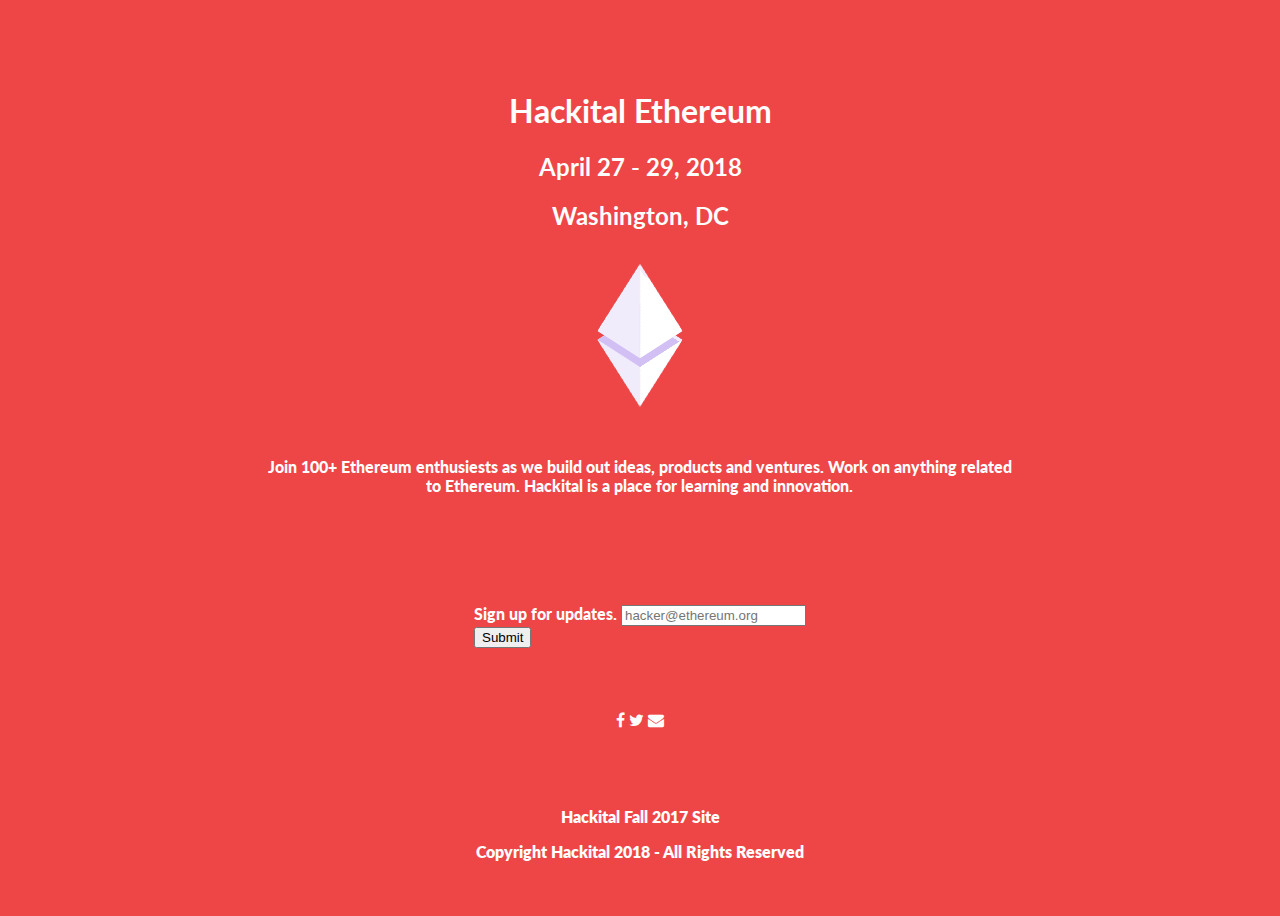
<file: index.html>
<!DOCTYPE html>
<html>
 <head>
   <meta charset="UTF-8">

   <link rel="stylesheet" href="assets/3dether.css">
   <link rel="stylesheet" href="assets/style.css">
   <link rel="stylesheet" href="https://fonts.googleapis.com/css?family=Lato">
   <link rel="stylesheet" href="https://cdnjs.cloudflare.com/ajax/libs/font-awesome/4.7.0/css/font-awesome.min.css">
   <script
			  src="http://code.jquery.com/jquery-3.3.1.min.js"
			  integrity="sha256-FgpCb/KJQlLNfOu91ta32o/NMZxltwRo8QtmkMRdAu8="
			  crossorigin="anonymous"></script>

   <title>Hackital Ethereum</title>
 </head>
 <body class="bg-color">

   <div class="title"align="center">
     <h1>Hackital  Ethereum</h1>
     <h2>April 27 - 29, 2018</h2>
     <h2>Washington, DC</h2>

   </div>

   <div class="spinner">
           <div class="wrapper">
        <div class="pyramid">
          <div class="square">
            <div class="triangle"></div>
            <div class="triangle"></div>
            <div class="triangle"></div>
            <div class="triangle"></div>
          </div>
        </div>

        <div class="pyramid inverse">
          <div class="square">
            <div class="triangle"></div>
            <div class="triangle"></div>
            <div class="triangle"></div>
            <div class="triangle"></div>
          </div>
        </div>
      </div>
   </div>

   <div class="summary">
     <p>Join 100+ Ethereum enthusiests as we build out ideas, products and ventures.  Work on anything related to Ethereum.  Hackital is a place for learning and innovation.</p>
   </div>

   <div class="content">
     <form id="email-signup" >
        <label for="email">Sign up for updates.</label>
        <input type="email" name="email" placeholder="hacker@ethereum.org">
        <br>

        <input type="submit" name="submit-form" id="submit-form" value="Submit">
     </form>
   </div>

   <div class="social">
        <div class="effect thurio">
          <div class="buttons">
            <a href="https://www.facebook.com/hackitalDC/" class="fb" title="Join us on Facebook"><i class="fa fa-facebook" aria-hidden="true"></i></a>
            <a href="https://twitter.com/hackital" class="tw" title="Join us on Twitter"><i class="fa fa-twitter" aria-hidden="true"></i></a>
            <a href="mailto:team@hackital.io" class="email" title="Contact via email"><i class="fa fa-envelope" aria-hidden="true"></i></a>
            <!--<a href="#" class="insta" title="Join us on Instagram"><i class="fa fa-instagram" aria-hidden="true"></i></a>-->
          </div>
        </div>
      </div>

   <footer>
     <a href="Fall-2017"><p>Hackital Fall 2017 Site</p></a>
     <p>Copyright Hackital 2018 - All Rights Reserved</p>
   </footer>
   <script type="text/javascript">
          var $form = $('#email-signup'),
          url = 'https://script.google.com/macros/s/AKfycbxzeY4xayYf_g4sSrE0yhoeDX18WeYXZ5MJbKqN6NLdGGtje9M/exec';

        $('#submit-form').on('click', function(e) {

        e.preventDefault();
        var jqxhr = $.ajax({
          url: url,
          method: "GET",
          dataType: "json",
          data: $form.serialize()
        }).success(
          console.log('Form submitted.')
        );
        document.getElementById("email-signup").reset();
      });

   </script>

 </body>
</html>
</file>
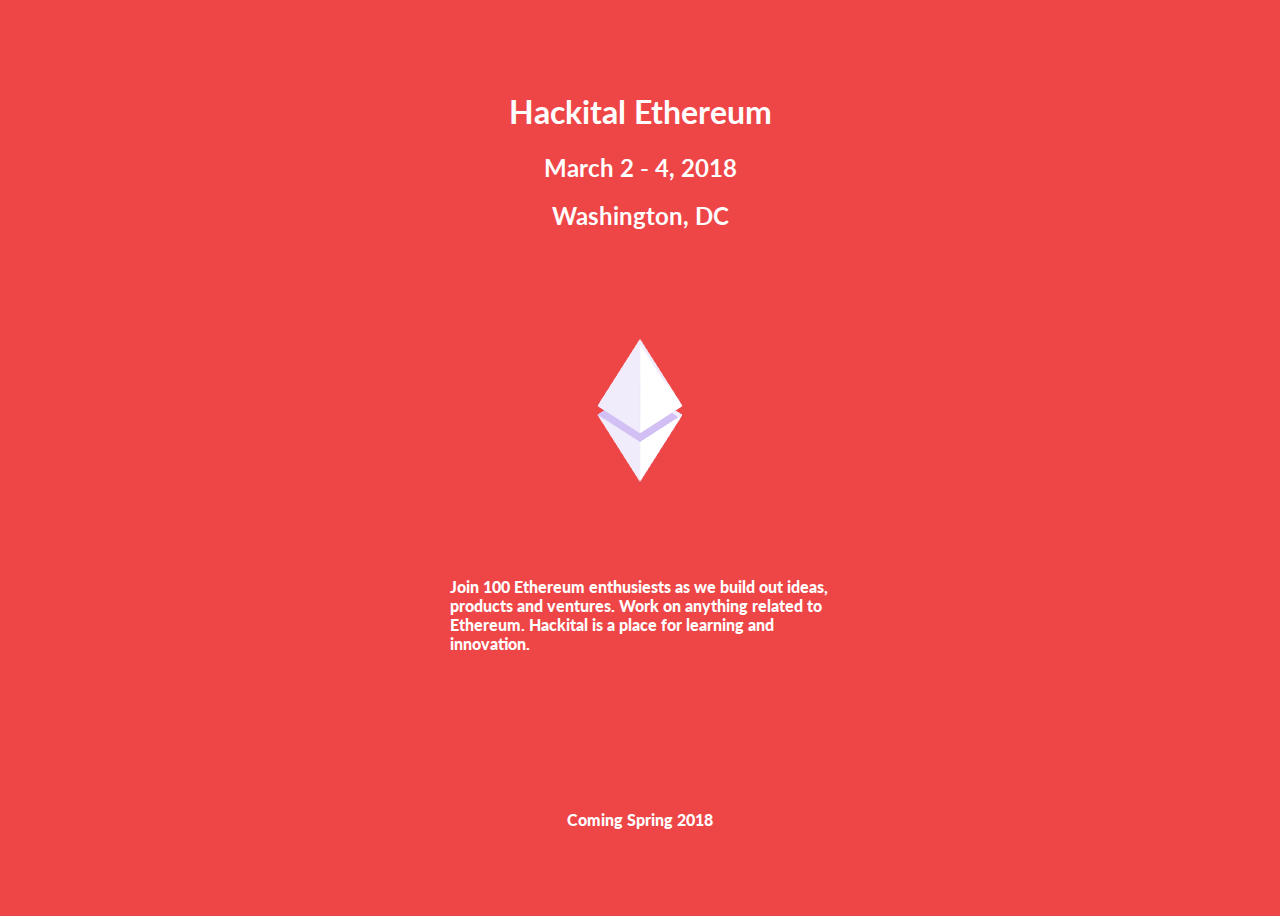
<file: ethereum/index.html>
<!DOCTYPE html>
<html>
 <head>
   <meta charset="UTF-8">

   <link rel="stylesheet" href="assets/3dether.css">
   <link rel="stylesheet" href="assets/style.css">
   <link rel="stylesheet" href="https://fonts.googleapis.com/css?family=Lato:100">

   <title>Hackital Ethereum</title>
 </head>
 <body class="bg-color">

   <div class="title"align="center">
     <h1>Hackital  Ethereum</h1>
     <h2>March 2 - 4, 2018</h2>
     <h2>Washington, DC</h2>

   </div>

   <div class="spinner">
           <div class="wrapper">
        <div class="pyramid">
          <div class="square">
            <div class="triangle"></div>
            <div class="triangle"></div>
            <div class="triangle"></div>
            <div class="triangle"></div>
          </div>
        </div>

        <div class="pyramid inverse">
          <div class="square">
            <div class="triangle"></div>
            <div class="triangle"></div>
            <div class="triangle"></div>
            <div class="triangle"></div>
          </div>
        </div>
      </div>
   </div>

   <div class="summary">
     <p>Join 100 Ethereum enthusiests as we build out ideas, products and ventures.  Work on anything related to Ethereum.  Hackital is a place for learning and innovation.</p>
   </div>

   <div class="content">
     <p  align="center">Coming Spring 2018</p>
   </div>
 </body>
</html>
</file>
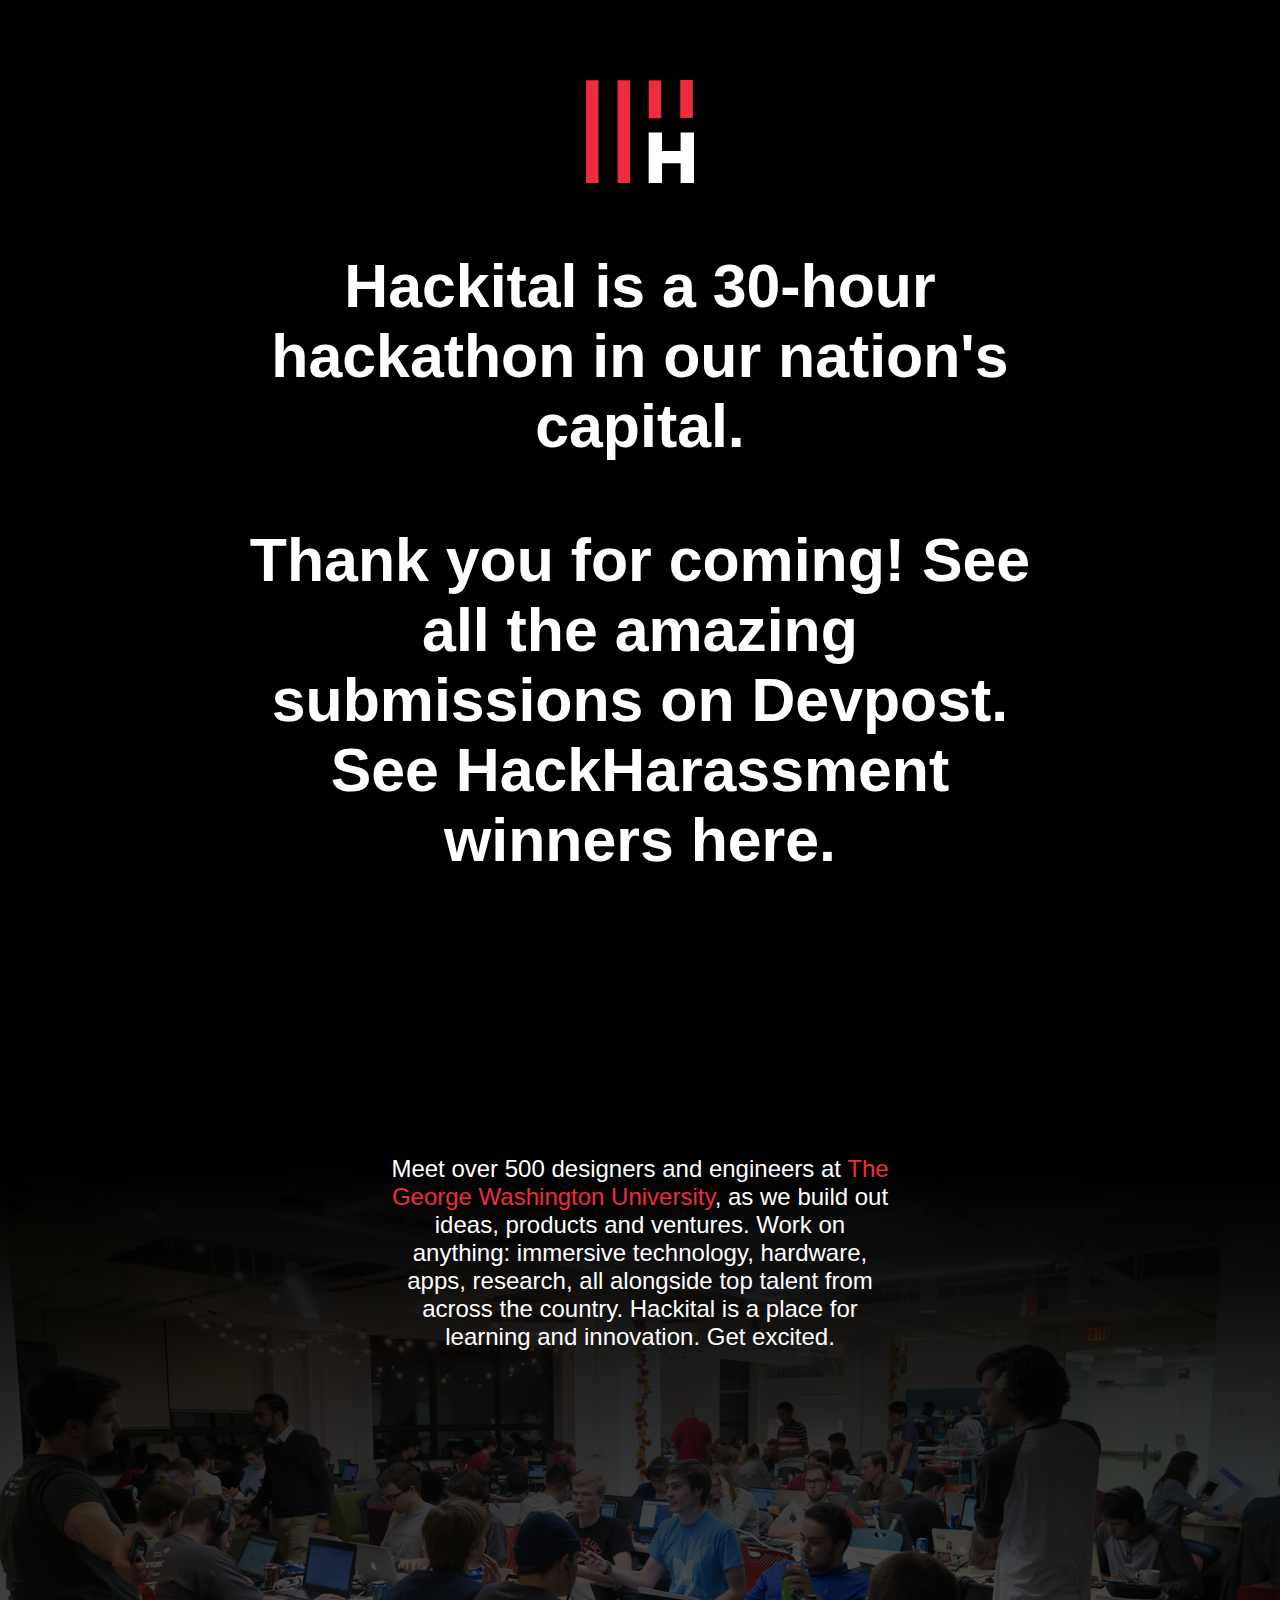
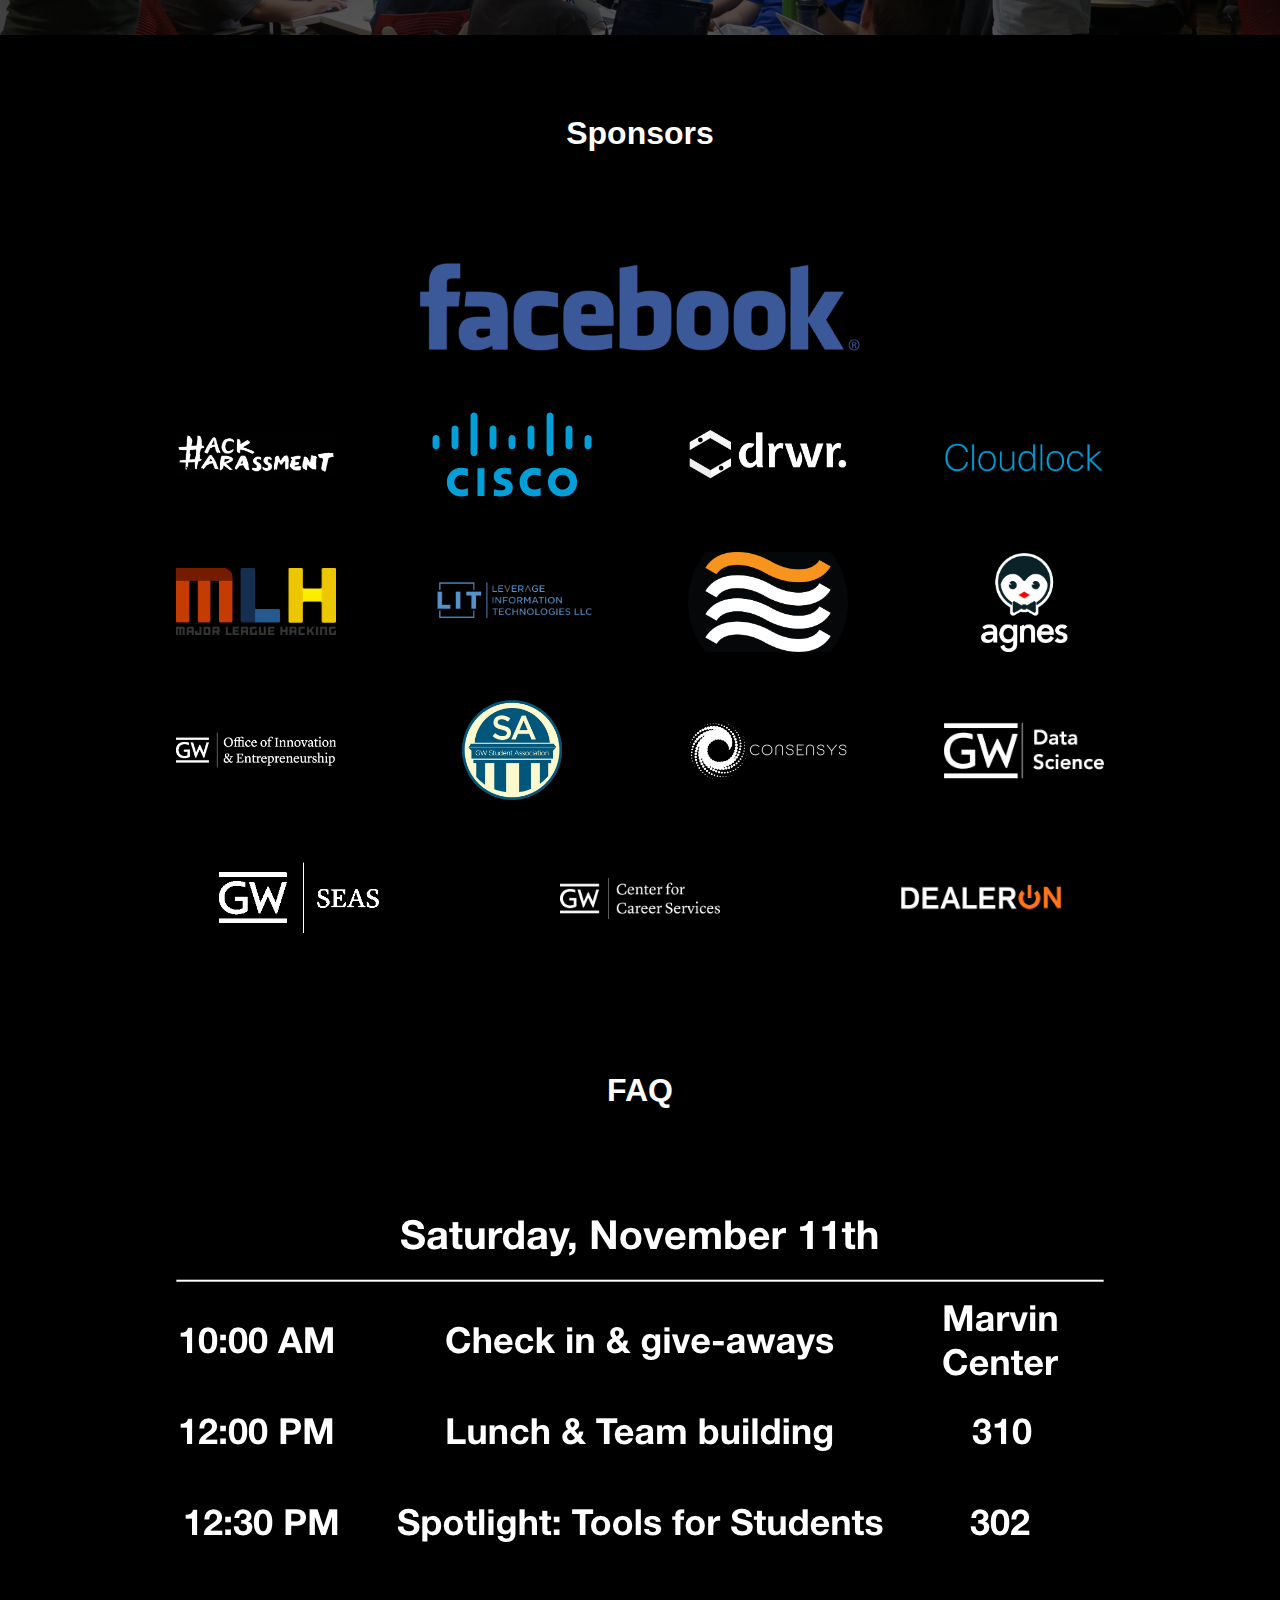
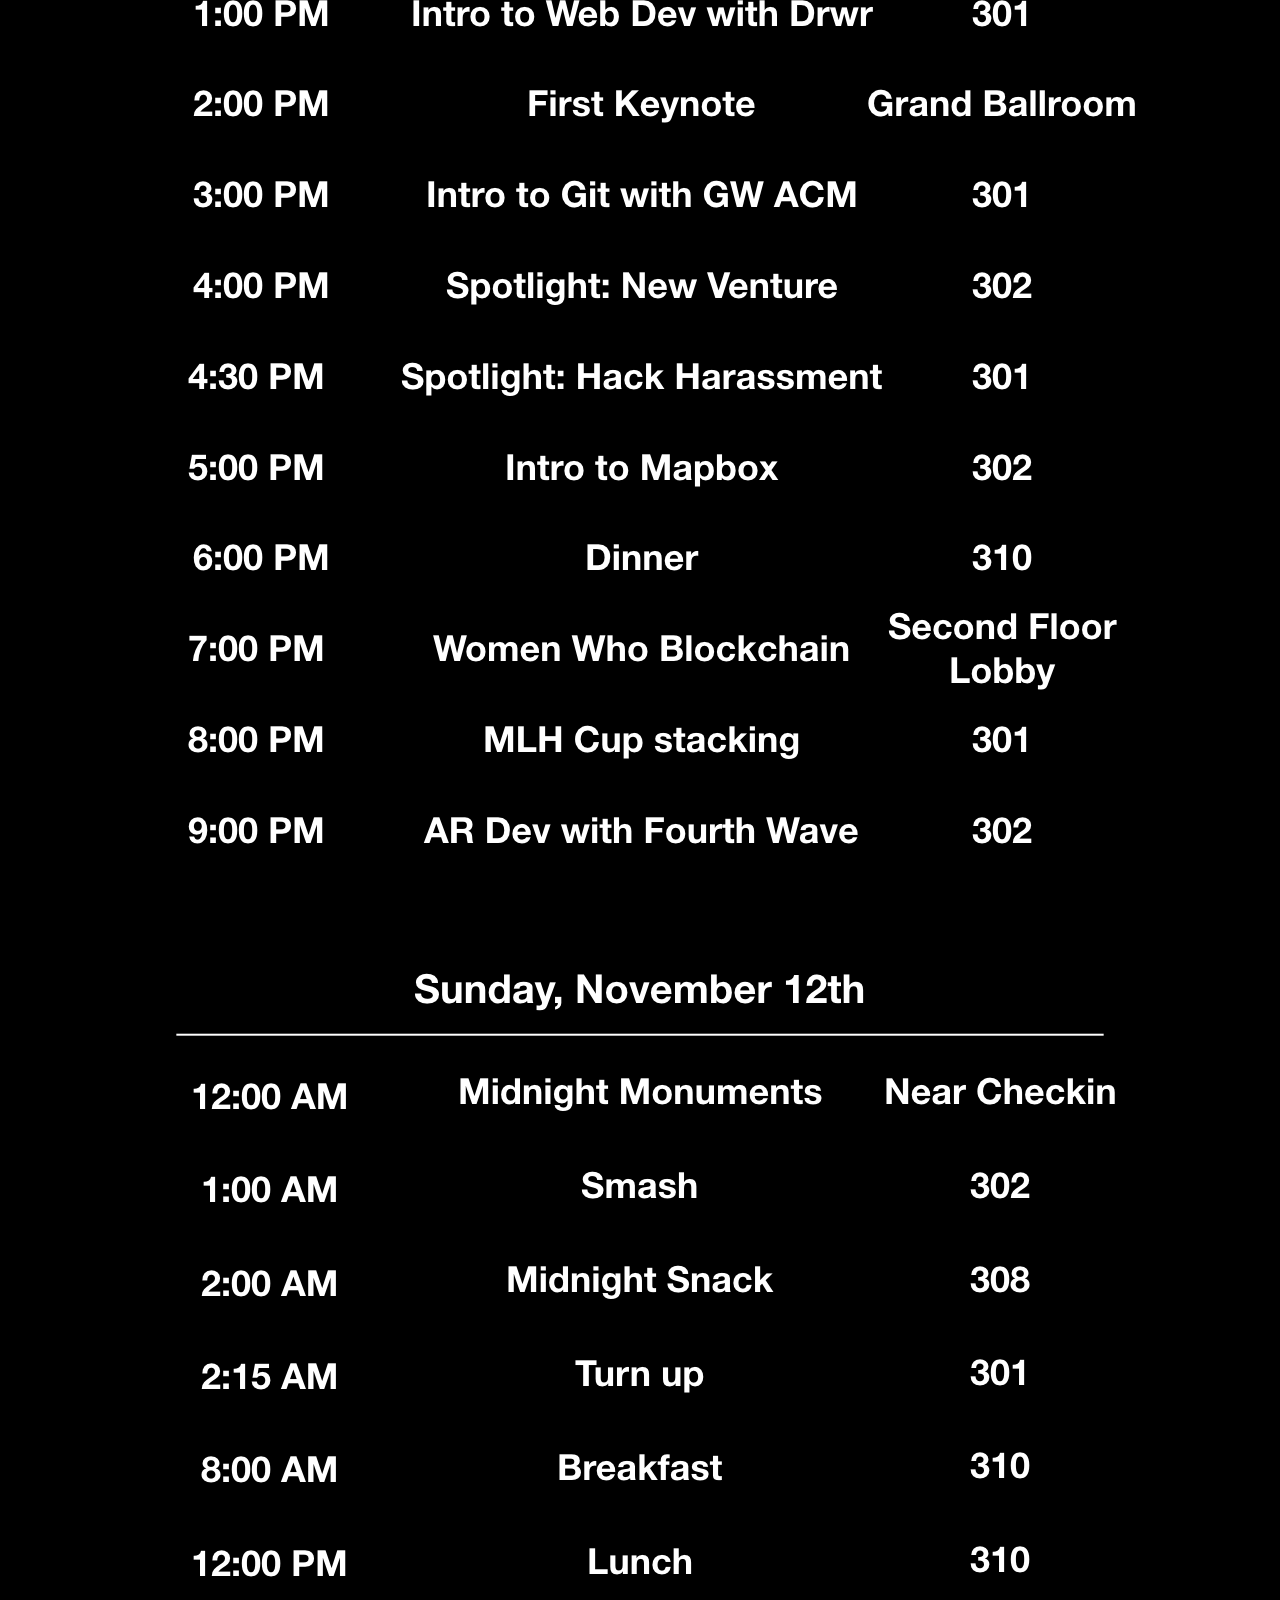
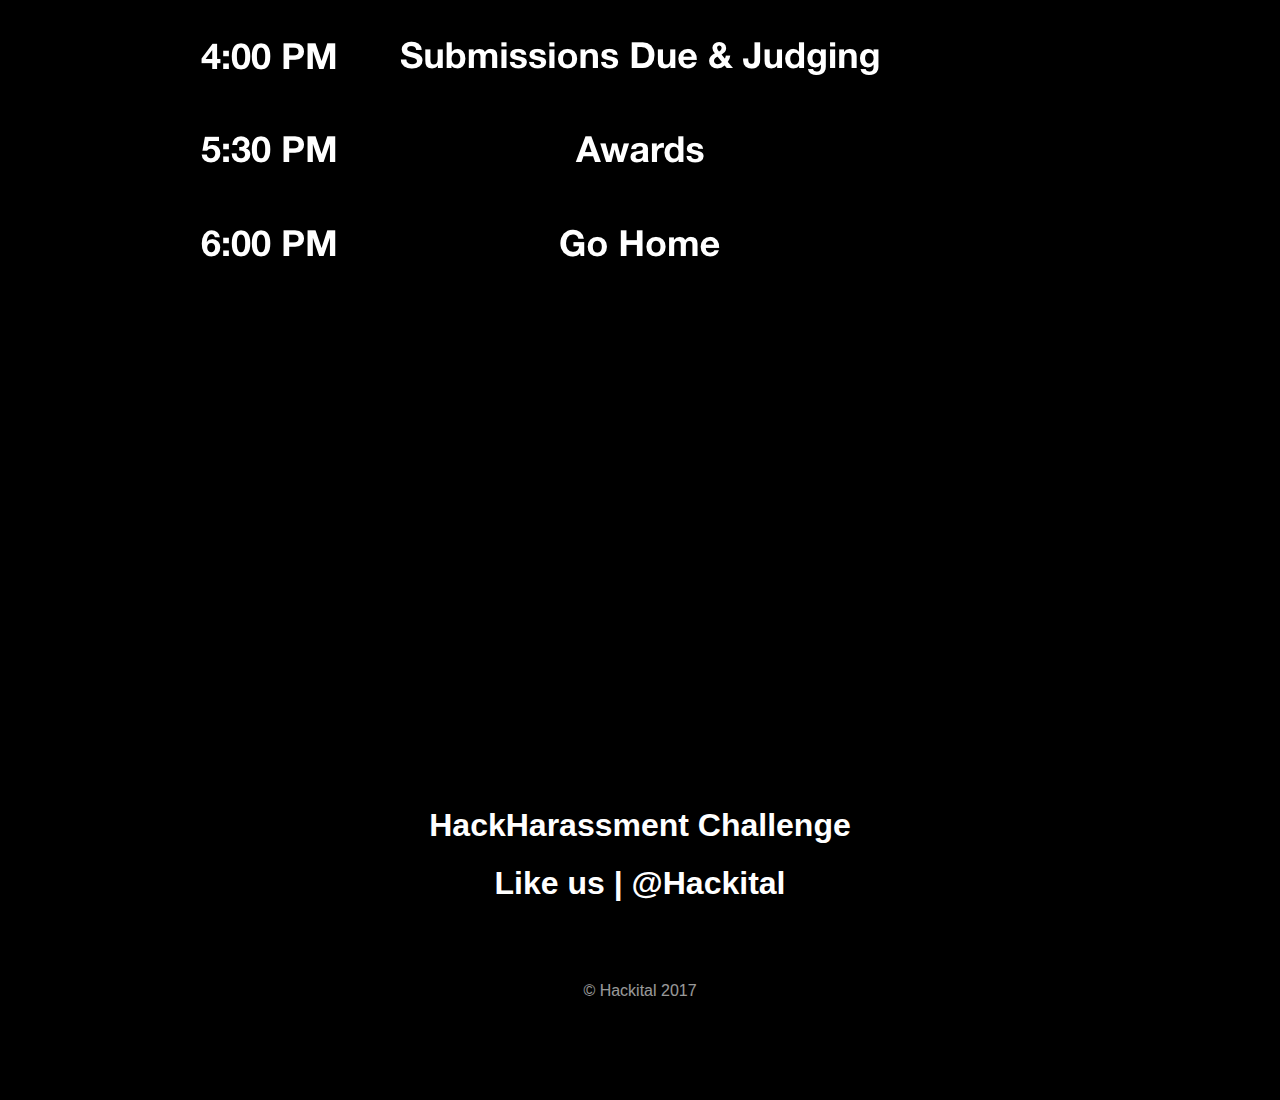
<file: Fall-2017/index.html>
<!DOCTYPE html>
<html>


<head>
  <title>Hackital - 2017</title>
  <meta name="Hackital" content="A hackathon in our nation's capital.">
  <link rel="stylesheet" type="text/css" href="stylesheets/output.css">
  <link rel="icon" type="image/x-icon" href="favicon.png" />

</head>

<body>

  <div id="container">
    <div id="logo-container">
      <img src="images/hackital.svg" alt="Hackital logo" class="logo">
    </div>
    <div id="top-block">
      <h1 class="title">Hackital is a 30-hour hackathon in our nation's capital.</h1>
      <h1 class="title">Thank you for coming! See all the amazing submissions on <a href="https://hackital2017.devpost.com/submissions" class="footer-link" target="_blank">Devpost</a>. See HackHarassment winners <a href="hh-winners.html" class="footer-link" target="_blank">here</a>.</h1>
    </div>
    <div id="image-block">
      <p class="about">
        Meet over 500 designers and engineers at <a href="https://www.google.com/maps/place/Cloyd+Heck+Marvin+Center,+800+21st+St+NW,+Washington,+DC+20052" class="link">The George Washington University</a>, as we build out ideas, products and ventures. Work on anything: immersive technology, hardware, apps, research, all alongside top talent from across the country. Hackital is a place for learning and innovation. Get excited.
      </p>
    </div>
    <div id="sponsor-block">
      <h1 class="title">Sponsors</h1>
      <div class="fukol">
        <div class="fukol-grid">
         <a href="https://www.facebook.com/careers/" target="_blank">  <div class="sponsor-img fb"></div></a>

          <a href="https://www.hackharassment.com/" target="_blank"><div class="sponsor-img two"></div></a>
         <a href="https://www.cisco.com/"> <div class="sponsor-img three"></div></a>
         <a href="https://drwr.co/"> <div class="sponsor-img four"></div></a>
         <a href="https://www.cloudlock.com/">  <div class="sponsor-img five"></div></a>
         <a href="https://mlh.io/"> <div class="sponsor-img six"></div></a>
         <a href="http://leverageitnow.com/"> <div class="sponsor-img seven"></div></a>
         <a href="http://fourthwavestudios.com/" target="_blank"><div class="sponsor-img eight"></div></a>
         <a href="https://www.agnes.io/" target="_blank"> <div class="sponsor-img nine"></div></a>
         <a href="https://innovation.gwu.edu/" target="_blank"> <div class="sponsor-img ten"></div></a>
         <a href="http://gwcse.orgsync.com/org/sa" target="_blank"><div class="sponsor-img elevin"></div></a>
         <a href="http://consensys.net/" target="_blank"><div class="sponsor-img twelve"></div></a>
         <a href="https://datasci.columbian.gwu.edu/" target="_blank"><div class="sponsor-img thirteen"></div></a>
         <a href="https://seas.gwu.edu/" target="_blank">  <div class="sponsor-img seas"></div></a>
         <a href="https://careerservices.gwu.edu/" target="_blank"><div class="sponsor-img fourteen"></div></a>
         <a href="https://dealeron.com/" target="_blank"><div class="sponsor-img fifteen"></div></a>
        </div>
      </div>
    </div>
    <div id="bottom-block">
        <h1 class="title"><a href="https://docs.google.com/document/d/1pqV2W5Ryz6w44txYjHUDycf2aQ5yepkwpiF_eOjNwBs/edit" class="footer-link" target="_blank">FAQ</a></h1>
        <br>
    </div>


    <div id="schedule-block">
        <img position="center" src="images/schedule1.png" alt="Schedule Part 1.">
        <br>
        <img position="center" src="images/schedule2.png" alt="Schedule Part 2.">
    </div>


    <div id="bottom-block">
      <h1 class="title"><a href="hackharassment.html" class="footer-link" target="_blank">HackHarassment Challenge</a></h1>
      <h1 class="title"> <a href="https://www.facebook.com/hackitalcom/" class="footer-link"
           target="_blank">Like us</a> | <a href="https://twitter.com/hackital" class="footer-link"
           target="_blank">@Hackital</a></h1>
      <h3 class="copyright">© Hackital 2017</h3>

    </div>
  </div>

  <!-- Global Site Tag (gtag.js) - Google Analytics -->
  <script async src="https://www.googletagmanager.com/gtag/js?id=UA-78957013-1"></script>
  <script>
    window.dataLayer = window.dataLayer || [];
    function gtag(){dataLayer.push(arguments)};
    gtag('js', new Date());

    gtag('config', 'UA-78957013-1');
  </script>

</body>
</file>
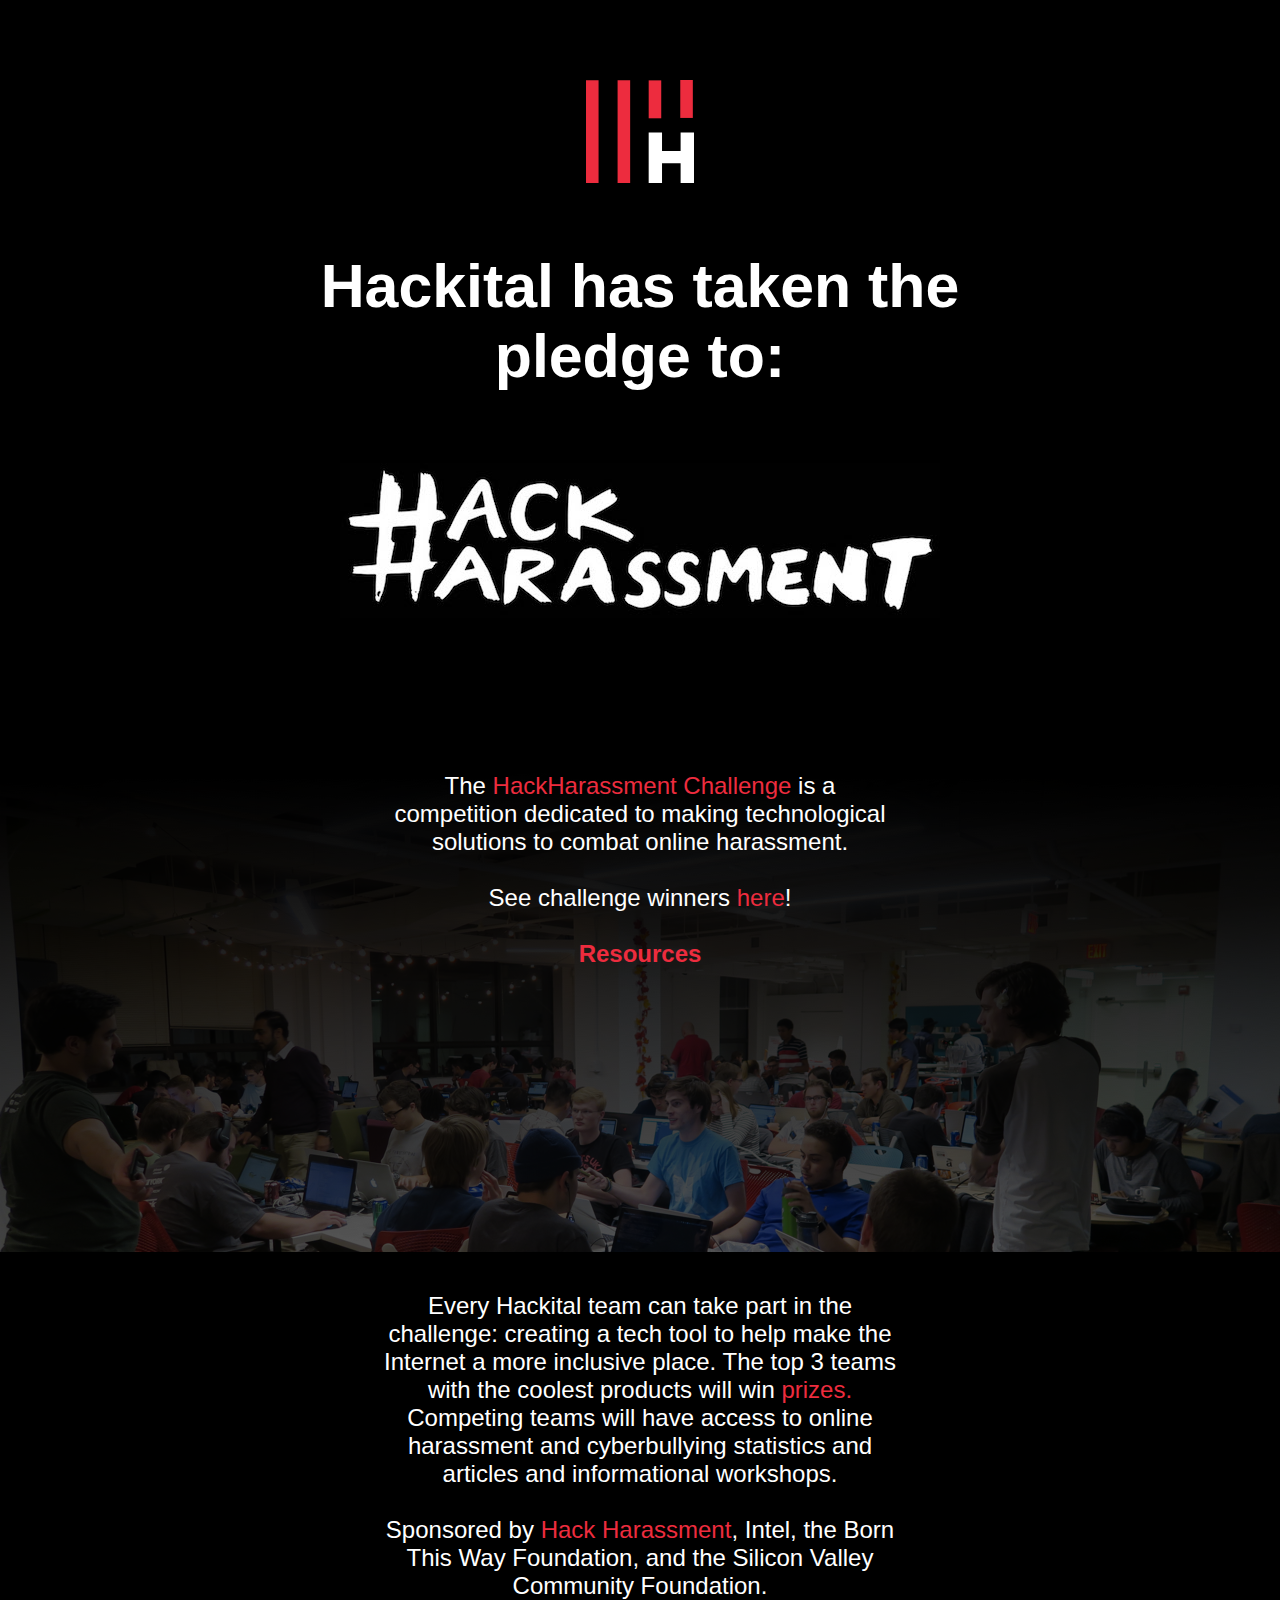
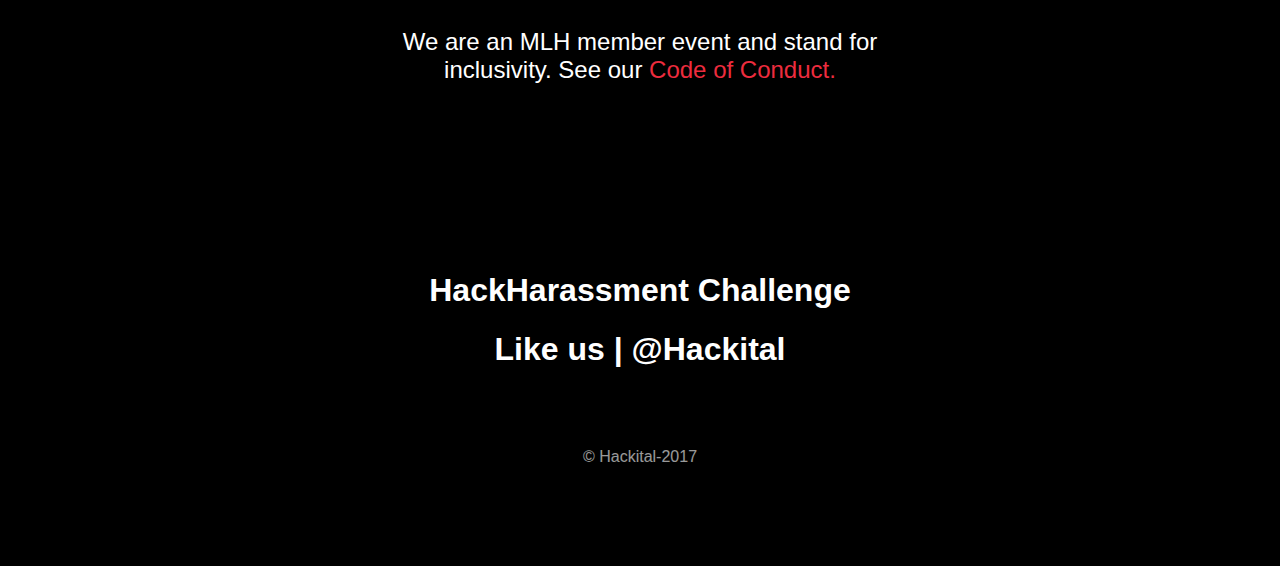
<file: hackharassment.html>
<!DOCTYPE html>
<html>


<head>
  <title>HackHarassment at Hackital </title>
  <meta name="Hackital" content="A hackathon in our nation's capital.">
  <link rel="stylesheet" type="text/css" href="stylesheets/output.css">
  <link rel="icon" type="image/x-icon" href="favicon.png" />

</head>

<body>

  <div id="container">
    <div id="logo-container">
      <a href "http://hackital.io"><img src="images/hackital-logo.svg" alt="Hackital logo" class="logo"></a>
    </div>
    <div id="top-block">
      <h5 class="title"> Hackital has taken the pledge to:</h5>
      <br>
      <br>
      <br><br><br>
      <div id="logo-container">
          <img src="images/hackharassment_big.jpg" alt="HackHarassment logo">
      </div>
    </div>
    <div id="image-block">
      <p class="hh">
        The <a href="hhc.html" class="link" target="_top">HackHarassment Challenge</a> is a competition dedicated to making technological solutions to combat online harassment. <br><br>
        See challenge winners <a href="hh-winners.html" class="link" target="_blank">here</a>!<br><br>
         <strong><a href="hhc.html" class="link" target="_top">Resources</a></strong>
      </p>
    </div>
    <div id="hh-block">
        <p class="about">
            Every Hackital team can take part in the challenge: creating a tech tool to help make the Internet a more inclusive place. The top 3 teams with the coolest products will win <a class="link" href ="https://hackital2017.devpost.com/">prizes.</a>
            Competing teams will have access to online harassment and cyberbullying statistics and articles and informational workshops. <br> <br>

           Sponsored by <a class="link" href ="https://www.hackharassment.com">Hack Harassment</a>, Intel, the Born This Way Foundation, and the Silicon Valley Community Foundation.<br><br>

           We are an MLH member event and stand for inclusivity. See our <a href="https://static.mlh.io/docs/mlh-code-of-conduct.pdf" class="link" target="_top">Code of Conduct.</a>
        </p>
    </div>
    <div id="bottom-block">
      <h1 class="title"><a href="hhc.html" class="footer-link" target="_blank">HackHarassment Challenge</a></h1>
      <h1 class="title"><a href="https://www.facebook.com/hackitalcom/" class="footer-link"
       target="_blank">Like us</a> | <a href="https://twitter.com/hackital" class="footer-link" target="_blank">@Hackital</a></h1>
      <h3 class="copyright">© Hackital-2017</h3>
    </div>
  </div>

  <!-- Global Site Tag (gtag.js) - Google Analytics -->
<script async src="https://www.googletagmanager.com/gtag/js?id=UA-78957013-1"></script>
<script>
  window.dataLayer = window.dataLayer || [];
  function gtag(){dataLayer.push(arguments)};
  gtag('js', new Date());

  gtag('config', 'UA-78957013-1');
</script>

</body>
</file>
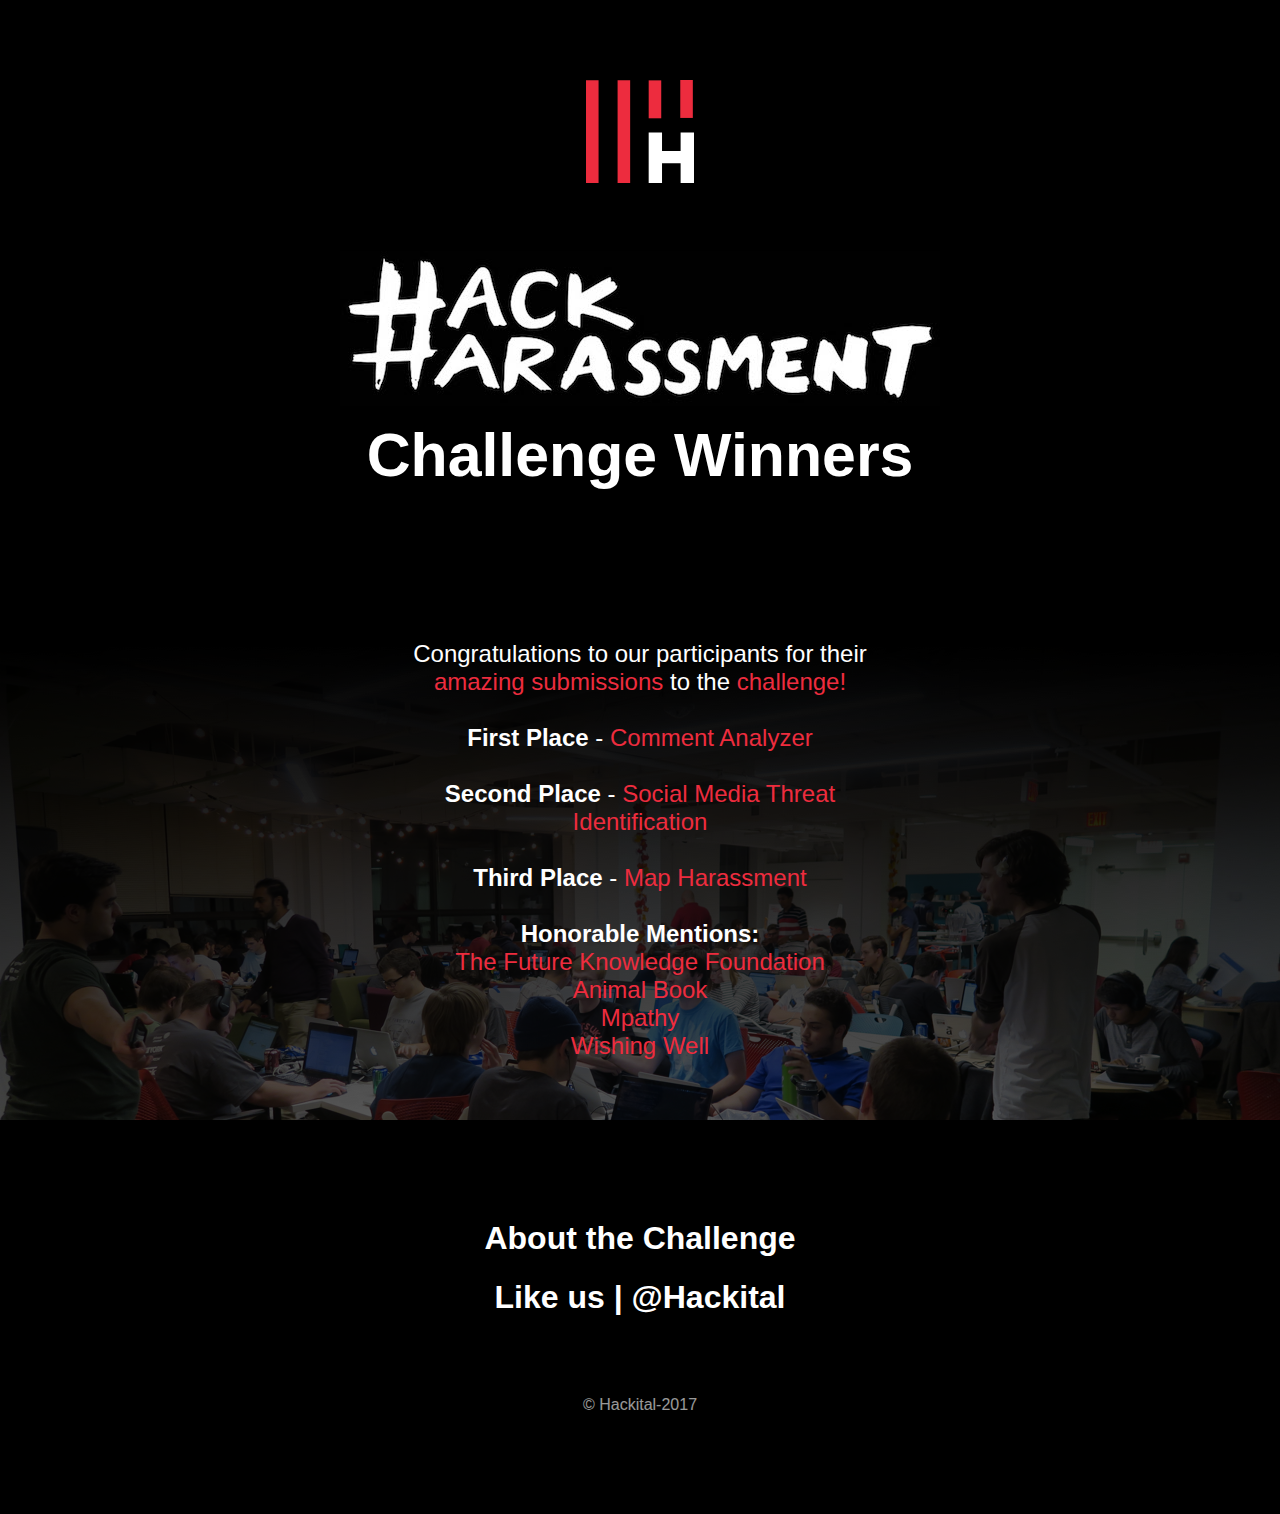
<file: hh-winners.html>
<!DOCTYPE html>
<html>


<head>
  <title>HackHarassment Challenge</title>
  <meta name="Hackital" content="A hackathon in our nation's capital.">
  <link rel="stylesheet" type="text/css" href="stylesheets/output.css">
  <link rel="icon" type="image/x-icon" href="favicon.png" />

</head>


<body>

  <div id="container">
    <div id="logo-container">
      <a href "http://hackital.io"><img src="images/hackital-logo.svg" alt="Hackital logo" class="logo" href="index.html"></a>
    </div>
    <div id="top-block">
      <div id="logo-container">
        <h5 class="title">
          <img src="images/hackharassment_big.jpg" alt="HackHarassment logo">
         Challenge Winners</h5>
      </div>
 
    </div>
    <div id="image-block">
      <p class="hh">
          Congratulations to our participants for their <a class="link" href ="https://hackital2017.devpost.com/submissions/search?utf8=%E2%9C%93&prize_filter%5Bprizes%5D%5B%5D=19227">amazing submissions</a> to the <a href="hackharassment.html" class="link">challenge!</a><br><br>
      
          <strong>First Place</strong> - <a class="link" href="https://devpost.com/software/comment-analyzer">Comment Analyzer</a><br> <br>
          <strong>Second Place</strong> - <a class="link" href="https://devpost.com/software/social-media-threat-identification">Social Media Threat Identification</a><br> <br>
          <strong>Third Place</strong> - <a class="link" href="https://devpost.com/software/map-harassment">Map Harassment</a><br> <br>
          <strong>Honorable Mentions:</strong> <br><a class="link" href="https://devpost.com/software/the-future-knowledge-foundation">The Future Knowledge Foundation</a><br>
          <a class="link" href="https://devpost.com/software/animalbook">Animal Book</a><br>
          <a class="link" href="https://devpost.com/software/mpathy">Mpathy</a>
           <br>
          <a href="https://devpost.com/software/wishing-well" class="link">Wishing Well</a><br><br>
      </p>
    </div>
    <div id="bottom-block">
      <h1 class="title"><a href="hackharassment.html" class="footer-link" target="_blank">About the Challenge</a></h1>
      <h1 class="title"><a href="https://www.facebook.com/hackitalcom/" class="footer-link"
       target="_blank">Like us</a> | <a href="https://twitter.com/hackital" class="footer-link" target="_blank">@Hackital</a></h1>
      <h3 class="copyright">© Hackital-2017</h3>
    </div>
  </div>
 

  <!-- Global Site Tag (gtag.js) - Google Analytics -->
<script async src="https://www.googletagmanager.com/gtag/js?id=UA-78957013-1"></script>
<script>
  window.dataLayer = window.dataLayer || [];
  function gtag(){dataLayer.push(arguments)};
  gtag('js', new Date());

  gtag('config', 'UA-78957013-1');
</script>

</body>
</file>
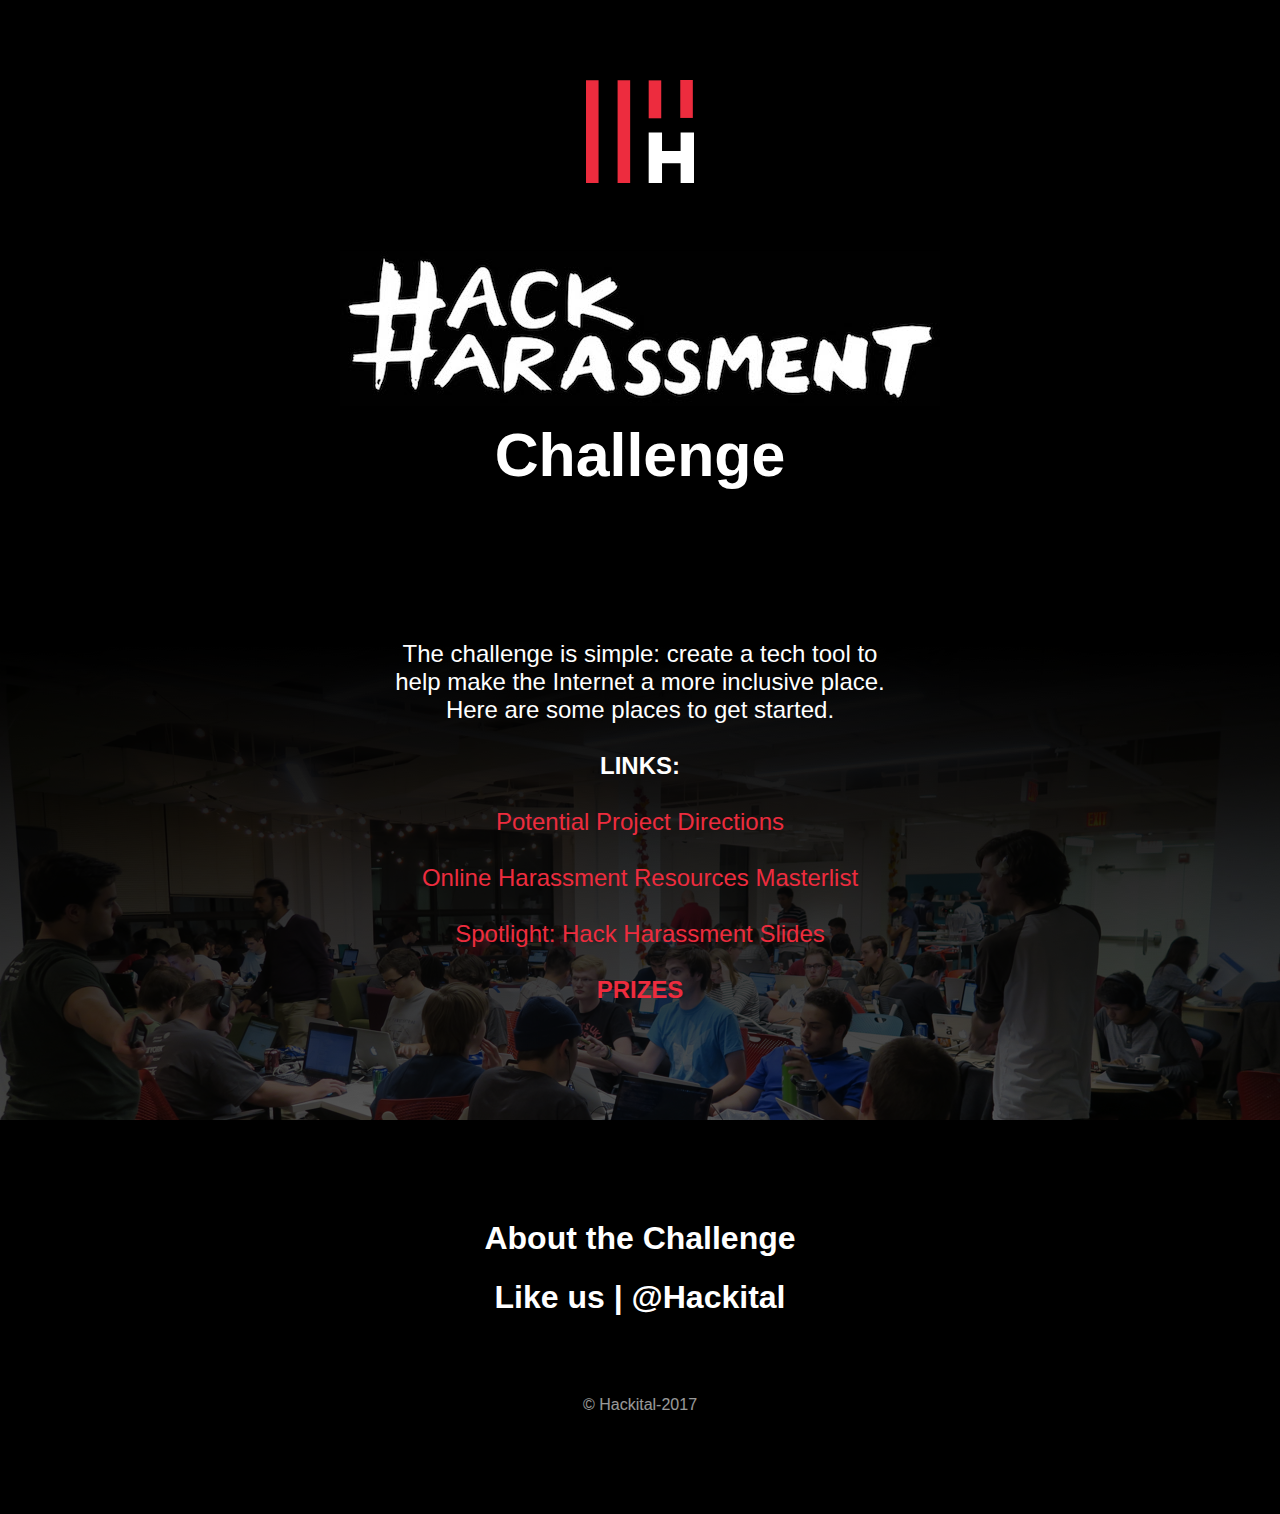
<file: hhc.html>
<!DOCTYPE html>
<html>


<head>
  <title>HackHarassment Challenge</title>
  <meta name="Hackital" content="A hackathon in our nation's capital.">
  <link rel="stylesheet" type="text/css" href="stylesheets/output.css">
  <link rel="icon" type="image/x-icon" href="favicon.png" />

</head>


<body>

  <div id="container">
    <div id="logo-container">
      <a href "http://hackital.io"><img src="images/hackital-logo.svg" alt="Hackital logo" class="logo" href="index.html"></a>
    </div>
    <div id="top-block">
      <div id="logo-container">
        <h5 class="title">
          <img src="images/hackharassment_big.jpg" alt="HackHarassment logo">
         Challenge</h5>
      </div>
 
    </div>
    <div id="image-block">
      <p class="hh">
          The challenge is simple: create a tech tool to help make the Internet a more inclusive place. Here are some places to get started.<br><br>
      
          <strong>LINKS:</strong><br> <br>

          <a class="link" href ="docs/HackHarassment_Directions.pdf">Potential Project Directions</a> <br> <br>

          <a class="link" href ="https://docs.google.com/document/d/1rGDmdeKccKjlyu0RpwBfAnlgbzWS2BqYeRZ0xoIOjHU/edit?usp=sharing">Online Harassment Resources Masterlist</a><br> <br>

          <a class="link" href ="https://docs.google.com/presentation/d/1ge5zOJk7r8BboNfcYIXoq7XpXMfRNxgwxH4sl_LkxO4/edit?usp=sharing">Spotlight: Hack Harassment Slides</a><br> <br>

          <strong><a class="link" href ="https://hackital2017.devpost.com/">PRIZES</a></strong>
         
      </p>
    </div>
    <div id="bottom-block">
      <h1 class="title"><a href="hackharassment.html" class="footer-link" target="_blank">About the Challenge</a></h1>
      <h1 class="title"><a href="https://www.facebook.com/hackitalcom/" class="footer-link"
       target="_blank">Like us</a> | <a href="https://twitter.com/hackital" class="footer-link" target="_blank">@Hackital</a></h1>
      <h3 class="copyright">© Hackital-2017</h3>
    </div>
  </div>
 

  <!-- Global Site Tag (gtag.js) - Google Analytics -->
<script async src="https://www.googletagmanager.com/gtag/js?id=UA-78957013-1"></script>
<script>
  window.dataLayer = window.dataLayer || [];
  function gtag(){dataLayer.push(arguments)};
  gtag('js', new Date());

  gtag('config', 'UA-78957013-1');
</script>

</body>
</file>
<file: assets/3dether.css>
body > * {
  margin: auto;
}


@-webkit-keyframes rotate {
  from {
    -webkit-transform: rotateX(50deg) rotateZ(0deg) translateZ(-0.5rem);
            transform: rotateX(50deg) rotateZ(0deg) translateZ(-0.5rem);
  }
  50% {
    -webkit-transform: rotateX(50deg) rotateZ(180deg) translateZ(0.5rem);
            transform: rotateX(50deg) rotateZ(180deg) translateZ(0.5rem);
  }
  to {
    -webkit-transform: rotateX(50deg) rotateZ(360deg) translateZ(-0.5rem);
            transform: rotateX(50deg) rotateZ(360deg) translateZ(-0.5rem);
  }
}

@keyframes rotate {
  from {
    -webkit-transform: rotateX(50deg) rotateZ(0deg) translateZ(-0.5rem);
            transform: rotateX(50deg) rotateZ(0deg) translateZ(-0.5rem);
  }
  50% {
    -webkit-transform: rotateX(50deg) rotateZ(180deg) translateZ(0.5rem);
            transform: rotateX(50deg) rotateZ(180deg) translateZ(0.5rem);
  }
  to {
    -webkit-transform: rotateX(50deg) rotateZ(360deg) translateZ(-0.5rem);
            transform: rotateX(50deg) rotateZ(360deg) translateZ(-0.5rem);
  }
}
.wrapper {
  margin-bottom: 0;
  -webkit-transform-style: preserve-3d;
          transform-style: preserve-3d;
  width: 3.75rem;
  height: 3.75rem;
  -webkit-transform-origin: 1.875rem 1.875rem;
          transform-origin: 1.875rem 1.875rem;
  -webkit-transform: rotateX(50deg) rotateZ(45deg);
          transform: rotateX(50deg) rotateZ(45deg);
  -webkit-animation: rotate 4s linear infinite;
          animation: rotate 4s linear infinite;
}
.wrapper:hover {
  -webkit-animation-play-state: paused;
          animation-play-state: paused;
}

.pyramid {
  position: absolute;
  -webkit-perspective: 500px;
          perspective: 500px;
  -webkit-transform-style: preserve-3d;
          transform-style: preserve-3d;
}
.pyramid.inverse {
  -webkit-transform: translateZ(-0.7142857143rem) rotateY(180deg);
          transform: translateZ(-0.7142857143rem) rotateY(180deg);
}

.square {
  width: 3.75rem;
  height: 3.75rem;
  background: #d2c0f4;
  -webkit-transform-style: preserve-3d;
          transform-style: preserve-3d;
}

.triangle {
  position: absolute;
  width: 5rem;
  height: 5rem;
}
.triangle:nth-child(1) {
  width: 3.75rem;
  top: -33%;
  background: #f1ecfb;
  -webkit-clip-path: polygon(50% 0%, 0% 100%, 100% 100%);
          clip-path: polygon(50% 0%, 0% 100%, 100% 100%);
  -webkit-transform-origin: 50% 100%;
          transform-origin: 50% 100%;
  -webkit-transform: rotateX(-68deg);
          transform: rotateX(-68deg);
}
.triangle:nth-child(2) {
  width: 3.75rem;
  background: #f1ecfb;
  -webkit-clip-path: polygon(50% 100%, 0 0, 100% 0);
          clip-path: polygon(50% 100%, 0 0, 100% 0);
  -webkit-transform-origin: 50% 0%;
          transform-origin: 50% 0%;
  -webkit-transform: rotateX(68deg);
          transform: rotateX(68deg);
}
.triangle:nth-child(3) {
  height: 3.75rem;
  left: -33%;
  background: white;
  -webkit-transform-origin: 100% 50%;
          transform-origin: 100% 50%;
  -webkit-clip-path: polygon(100% 100%, 0 50%, 100% 0);
          clip-path: polygon(100% 100%, 0 50%, 100% 0);
  -webkit-transform: rotateY(68deg);
          transform: rotateY(68deg);
}
.triangle:nth-child(4) {
  height: 3.75rem;
  background: white;
  -webkit-transform-origin: 0% 50%;
          transform-origin: 0% 50%;
  -webkit-clip-path: polygon(0 100%, 100% 50%, 0 0);
          clip-path: polygon(0 100%, 100% 50%, 0 0);
  -webkit-transform: rotateY(-68deg);
          transform: rotateY(-68deg);
}
</file>
<file: assets/style.css>
.bg-color{
  background-color: #EE4547;
}

body{
  color: #FEFEFE;
  display: grid;
  font-family: 'Lato', sans-serif;
  height: 100vh;
}

a{
 color: #FEFEFE;
 text-decoration: none;
}

a:hover{
  text-decoration: underline;
}

.title{
  align: center;
  font-weight: 700;
  margin-bottom: 20px;
}

.summary{
  margin-top: 50px;
  text-align: center;
  max-width: 60%;
  font-weight: 900;
}

.spinner{
  align: left;
}

.content{
  font-weight: 900;
}

footer{
  text-align: center;
  font-weight: 800;
}
</file>
<file: ethereum/assets/3dether.css>
body > * {
  margin: auto;
}


@-webkit-keyframes rotate {
  from {
    -webkit-transform: rotateX(50deg) rotateZ(0deg) translateZ(-0.5rem);
            transform: rotateX(50deg) rotateZ(0deg) translateZ(-0.5rem);
  }
  50% {
    -webkit-transform: rotateX(50deg) rotateZ(180deg) translateZ(0.5rem);
            transform: rotateX(50deg) rotateZ(180deg) translateZ(0.5rem);
  }
  to {
    -webkit-transform: rotateX(50deg) rotateZ(360deg) translateZ(-0.5rem);
            transform: rotateX(50deg) rotateZ(360deg) translateZ(-0.5rem);
  }
}

@keyframes rotate {
  from {
    -webkit-transform: rotateX(50deg) rotateZ(0deg) translateZ(-0.5rem);
            transform: rotateX(50deg) rotateZ(0deg) translateZ(-0.5rem);
  }
  50% {
    -webkit-transform: rotateX(50deg) rotateZ(180deg) translateZ(0.5rem);
            transform: rotateX(50deg) rotateZ(180deg) translateZ(0.5rem);
  }
  to {
    -webkit-transform: rotateX(50deg) rotateZ(360deg) translateZ(-0.5rem);
            transform: rotateX(50deg) rotateZ(360deg) translateZ(-0.5rem);
  }
}
.wrapper {
  margin-bottom: 0;
  -webkit-transform-style: preserve-3d;
          transform-style: preserve-3d;
  width: 3.75rem;
  height: 3.75rem;
  -webkit-transform-origin: 1.875rem 1.875rem;
          transform-origin: 1.875rem 1.875rem;
  -webkit-transform: rotateX(50deg) rotateZ(45deg);
          transform: rotateX(50deg) rotateZ(45deg);
  -webkit-animation: rotate 4s linear infinite;
          animation: rotate 4s linear infinite;
}
.wrapper:hover {
  -webkit-animation-play-state: paused;
          animation-play-state: paused;
}

.pyramid {
  position: absolute;
  -webkit-perspective: 500px;
          perspective: 500px;
  -webkit-transform-style: preserve-3d;
          transform-style: preserve-3d;
}
.pyramid.inverse {
  -webkit-transform: translateZ(-0.7142857143rem) rotateY(180deg);
          transform: translateZ(-0.7142857143rem) rotateY(180deg);
}

.square {
  width: 3.75rem;
  height: 3.75rem;
  background: #d2c0f4;
  -webkit-transform-style: preserve-3d;
          transform-style: preserve-3d;
}

.triangle {
  position: absolute;
  width: 5rem;
  height: 5rem;
}
.triangle:nth-child(1) {
  width: 3.75rem;
  top: -33%;
  background: #f1ecfb;
  -webkit-clip-path: polygon(50% 0%, 0% 100%, 100% 100%);
          clip-path: polygon(50% 0%, 0% 100%, 100% 100%);
  -webkit-transform-origin: 50% 100%;
          transform-origin: 50% 100%;
  -webkit-transform: rotateX(-68deg);
          transform: rotateX(-68deg);
}
.triangle:nth-child(2) {
  width: 3.75rem;
  background: #f1ecfb;
  -webkit-clip-path: polygon(50% 100%, 0 0, 100% 0);
          clip-path: polygon(50% 100%, 0 0, 100% 0);
  -webkit-transform-origin: 50% 0%;
          transform-origin: 50% 0%;
  -webkit-transform: rotateX(68deg);
          transform: rotateX(68deg);
}
.triangle:nth-child(3) {
  height: 3.75rem;
  left: -33%;
  background: white;
  -webkit-transform-origin: 100% 50%;
          transform-origin: 100% 50%;
  -webkit-clip-path: polygon(100% 100%, 0 50%, 100% 0);
          clip-path: polygon(100% 100%, 0 50%, 100% 0);
  -webkit-transform: rotateY(68deg);
          transform: rotateY(68deg);
}
.triangle:nth-child(4) {
  height: 3.75rem;
  background: white;
  -webkit-transform-origin: 0% 50%;
          transform-origin: 0% 50%;
  -webkit-clip-path: polygon(0 100%, 100% 50%, 0 0);
          clip-path: polygon(0 100%, 100% 50%, 0 0);
  -webkit-transform: rotateY(-68deg);
          transform: rotateY(-68deg);
}

.other-pens {
  position: absolute;
  bottom: 1rem;
}
.other-pens strong {
  font-family: Helvetica, Arial, sans-serif;
  font-weight: bold;
  margin: auto;
  display: block;
  text-align: center;
}
.other-pens li, .other-pens a, .other-pens strong {
  color: rgba(255, 255, 255, 0.8);
}
.other-pens ul {
  list-style: none;
  padding: 0;
  margin-left: .8rem;
}
.other-pens a {
  display: block;
  padding: .4rem;
}
</file>
<file: ethereum/assets/style.css>
.bg-color{
  background-color: #EE4547;
}

body{
  color: #FEFEFE;
  display: grid;
  font-family: 'Lato', sans-serif;
  height: 100vh;
}

.title{
  align: center;
  font-weight: 700;
}

.summary{
  max-width: 30%;
  font-weight: 900;
}

.spinner{
  align: left;
}

.content{
  font-weight: 900;
}
</file>
<file: Fall-2017/stylesheets/output.css>
/* End of Global Variables */
body {
  background-color: #000000;
  font-family: "Helvetica Neue", Arial;
  margin: 0; }

#container {
  margin: 0;
  margin-bottom: 100px;
  width: 100%; }
  #container #logo-container {
    margin: 0 auto;
    text-align: center;
    width: 100%; }
    #container #logo-container .logo {
      margin-top: 80px;
      width: 108px; }
  #container #top-block {
    background-color: #000000;
    margin: 0 auto;
    text-align: center;
    width: 100%; }
    #container #top-block .footer-link {
      color: white;
      text-decoration: none; }
      #container #top-block .footer-link:hover {
        border-bottom: 4px solid #FFF; }
    #container #top-block .title {
      color: #FFF;
      display: inline-block;
      font-size: 3.8rem;
      margin: 64px 0 0 0;
      width: 63vw;
      z-index: 2; }
      #container #top-block .title .apply-link {
        color: #ED2C3E; }
      #container #top-block .title:nth-child(2) {
        margin-top: 64px; }
      @media screen and (max-width: 1080px) {
        #container #top-block .title {
          font-size: 3rem;
          margin: 80px 0 0 6px;
          width: 64vw; } }
      @media screen and (max-width: 800px) {
        #container #top-block .title {
          font-size: 2.2rem;
          width: 92%; } }
    #container #top-block .apply {
      background-color: white;
      border: none;
      border-radius: 8px;
      color: #000;
      cursor: pointer;
      display: block;
      font-size: 2rem;
      font-weight: 600;
      margin: 0 auto;
      margin-top: 64px;
      height: 64; }
      #container #top-block .apply .apply-link {
        color: #000;
        padding: 64px;
        line-height: 80px;
        text-decoration: none; }
      #container #top-block .apply:hover {
        background-color: #ED2C3E;
        color: white; }
  #container #hh-block {
    color: #FFF;
    height: 480px;
    width: 100%; }
    #container #hh-block .about {
      color: #FFFFFF;
      font-size: 1.5rem;
      margin: 0 auto;
      margin-top: 40px;
      text-align: center;
      width: 40vw; }
      @media screen and (max-width: 1080px) {
        #container #hh-block .about {
          width: 60vw; } }
      @media screen and (max-width: 800px) {
        #container #hh-block .about {
          font-size: 1.4rem;
          width: 92%; } }
      #container #hh-block .about .link {
        color: #ED2C3E;
        text-decoration: none; }
  #container #image-block {
    background-image: url("../images/image.png");
    color: #FFF;
    height: 480px;
    width: 100%; }
    #container #image-block .about {
      color: #FFFFFF;
      font-size: 1.5rem;
      margin: 0 auto;
      margin-top: 280px;
      text-align: center;
      width: 40vw; }
      @media screen and (max-width: 1080px) {
        #container #image-block .about {
          width: 60vw; } }
      @media screen and (max-width: 800px) {
        #container #image-block .about {
          font-size: 1.4rem;
          width: 92%; } }
      #container #image-block .about .link {
        color: #ED2C3E;
        text-decoration: none; }
    #container #image-block .hh {
      color: #FFFFFF;
      font-size: 1.5rem;
      margin: 0 auto;
      margin-top: 150px;
      text-align: center;
      width: 40vw; }
      @media screen and (max-width: 1080px) {
        #container #image-block .hh {
          width: 60vw; } }
      @media screen and (max-width: 800px) {
        #container #image-block .hh {
          font-size: 1.4rem;
          width: 92%; } }
      #container #image-block .hh .link {
        color: #ED2C3E;
        text-decoration: none; }
  #container #sponsor-block {
    color: #FFF;
    margin: 0 auto;
    margin-top: 80px;
    text-align: center;
    width: 100%;
    /* The Fukol CSS 'grid system' */
    /* Styles just for this demo */ }
    #container #sponsor-block .fukol {
      width: 100%; }
    #container #sponsor-block .fukol-grid {
      display: flex;
      flex-wrap: wrap;
      margin: 0 auto;
      margin-top: 80px;
      width: 80%; }
      #container #sponsor-block .fukol-grid .sponsor-img {
        background-color: none; }
      #container #sponsor-block .fukol-grid .fb {
        background-color: none;
        background-image: url("../images/facebook.png");
        background-repeat: no-repeat;
        background-size: 440px;
        background-position: center;
        height: 100px; }
        @media screen and (max-width: 800px) {
          #container #sponsor-block .fukol-grid .fb {
            background-size: 240px; } }
      #container #sponsor-block .fukol-grid .two {
        background-color: none;
        background-image: url("../images/hackharassment.jpg");
        background-repeat: no-repeat;
        background-size: 160px;
        background-position: center;
        height: 100px; }
      #container #sponsor-block .fukol-grid .three {
        background-color: none;
        background-image: url("../images/cisco.svg");
        background-repeat: no-repeat;
        background-size: 160px;
        background-position: center;
        height: 100px; }
      #container #sponsor-block .fukol-grid .four {
        background-color: none;
        background-image: url("../images/drwr.png");
        background-repeat: no-repeat;
        background-size: 160px;
        background-position: center;
        height: 100px; }
      #container #sponsor-block .fukol-grid .five {
        background-color: none;
        background-image: url("../images/cloudlock3.png");
        background-repeat: no-repeat;
        background-size: 160px;
        background-position: center;
        height: 100px; }
      #container #sponsor-block .fukol-grid .six {
        background-color: none;
        background-image: url("../images/mlh-logo.png");
        background-repeat: no-repeat;
        background-size: 160px;
        background-position: center;
        height: 100px; }
      #container #sponsor-block .fukol-grid .seven {
        background-color: none;
        background-image: url("../images/Lit.png");
        background-repeat: no-repeat;
        background-size: 160px;
        background-position: center;
        height: 100px; }
      #container #sponsor-block .fukol-grid .eight {
        background-color: none;
        background-image: url("../images/4ws.png");
        background-repeat: no-repeat;
        background-size: 160px;
        background-position: center;
        height: 100px; }
      #container #sponsor-block .fukol-grid .nine {
        background-color: none;
        background-image: url("../images/agnes.png");
        background-repeat: no-repeat;
        background-size: 160px;
        background-position: center;
        height: 100px; }
      #container #sponsor-block .fukol-grid .ten {
        background-color: none;
        background-image: url("../images/innovation_office.png");
        background-repeat: no-repeat;
        background-size: 160px;
        background-position: center;
        height: 100px; }
      #container #sponsor-block .fukol-grid .elevin {
        background-color: none;
        background-image: url("../images/SA.png");
        background-repeat: no-repeat;
        background-size: 160px;
        background-position: center;
        height: 100px; }
      #container #sponsor-block .fukol-grid .twelve {
        background-color: none;
        background-image: url("../images/white_consensys.png");
        background-repeat: no-repeat;
        background-size: 160px;
        background-position: center;
        height: 100px; }
      #container #sponsor-block .fukol-grid .thirteen {
        background-color: none;
        background-image: url("../images/datascience.png");
        background-repeat: no-repeat;
        background-size: 160px;
        background-position: center;
        height: 100px; }
      #container #sponsor-block .fukol-grid .fourteen {
        background-color: none;
        background-image: url("../images/careerservices.png");
        background-repeat: no-repeat;
        background-size: 160px;
        background-position: center;
        height: 100px; }
      #container #sponsor-block .fukol-grid .seas {
        background-color: none;
        background-image: url("../images/SEAS.png");
        background-repeat: no-repeat;
        background-size: 160px;
        background-position: center;
        height: 100px; }
      #container #sponsor-block .fukol-grid .fifteen {
        background-color: none;
        background-image: url("../images/dealeron.png");
        background-repeat: no-repeat;
        background-size: 160px;
        background-position: center;
        height: 100px; }
    #container #sponsor-block .fukol-grid > * {
      flex: 1 0 10em;
      margin: 1.5em; }
    #container #sponsor-block .fukol-grid > *:first-child {
      flex-basis: calc(100% - 5em); }
  #container #bottom-block {
    color: white;
    margin: 0 auto;
    margin-top: 100px;
    text-align: center;
    width: 100%; }
    #container #bottom-block .footer-link {
      color: white;
      text-decoration: none; }
      #container #bottom-block .footer-link:hover {
        border-bottom: 4px solid #FFF; }
    #container #bottom-block .copyright {
      font-size: 1rem;
      font-weight: 400;
      margin-top: 80px;
      opacity: 0.6; }
  #container #schedule-block {
    color: white;
    margin: 0 auto;
    margin-top: 50px;
    text-align: center;
    width: 80%; }

/*# sourceMappingURL=output.css.map */
</file>
<file: stylesheets/output.css>
/* End of Global Variables */
body {
  background-color: #000000;
  font-family: "Helvetica Neue", Arial;
  margin: 0; }

#container {
  margin: 0;
  margin-bottom: 100px;
  width: 100%; }
  #container #logo-container {
    margin: 0 auto;
    text-align: center;
    width: 100%; }
    #container #logo-container .logo {
      margin-top: 80px;
      width: 108px; }
  #container #top-block {
    background-color: #000000;
    margin: 0 auto;
    text-align: center;
    width: 100%; }
    #container #top-block .title {
      color: #FFF;
      display: inline-block;
      font-size: 3.8rem;
      margin: 64px 0 0 0;
      width: 63vw;
      z-index: 2; }
      #container #top-block .title .apply-link {
        color: #ED2C3E; }
      #container #top-block .title:nth-child(2) {
        margin-top: 64px; }
      @media screen and (max-width: 1080px) {
        #container #top-block .title {
          font-size: 3rem;
          margin: 80px 0 0 6px;
          width: 64vw; } }
      @media screen and (max-width: 800px) {
        #container #top-block .title {
          font-size: 2.2rem;
          width: 92%; } }
    #container #top-block .apply {
      background-color: white;
      border: none;
      border-radius: 8px;
      color: #000;
      cursor: pointer;
      display: block;
      font-size: 2rem;
      font-weight: 600;
      margin: 0 auto;
      margin-top: 64px;
      height: 64; }
      #container #top-block .apply .apply-link {
        color: #000;
        padding: 64px;
        line-height: 80px;
        text-decoration: none; }
      #container #top-block .apply:hover {
        background-color: #ED2C3E;
        color: white; }
  #container #hh-block {
    color: #FFF;
    height: 480px;
    width: 100%; }
    #container #hh-block .about {
      color: #FFFFFF;
      font-size: 1.5rem;
      margin: 0 auto;
      margin-top: 40px;
      text-align: center;
      width: 40vw; }
      @media screen and (max-width: 1080px) {
        #container #hh-block .about {
          width: 60vw; } }
      @media screen and (max-width: 800px) {
        #container #hh-block .about {
          font-size: 1.4rem;
          width: 92%; } }
      #container #hh-block .about .link {
        color: #ED2C3E;
        text-decoration: none; }
  #container #image-block {
    background-image: url("../images/image.png");
    color: #FFF;
    height: 480px;
    width: 100%; }
    #container #image-block .about {
      color: #FFFFFF;
      font-size: 1.5rem;
      margin: 0 auto;
      margin-top: 280px;
      text-align: center;
      width: 40vw; }
      @media screen and (max-width: 1080px) {
        #container #image-block .about {
          width: 60vw; } }
      @media screen and (max-width: 800px) {
        #container #image-block .about {
          font-size: 1.4rem;
          width: 92%; } }
      #container #image-block .about .link {
        color: #ED2C3E;
        text-decoration: none; }
    #container #image-block .hh {
      color: #FFFFFF;
      font-size: 1.5rem;
      margin: 0 auto;
      margin-top: 150px;
      text-align: center;
      width: 40vw; }
      @media screen and (max-width: 1080px) {
        #container #image-block .hh {
          width: 60vw; } }
      @media screen and (max-width: 800px) {
        #container #image-block .hh {
          font-size: 1.4rem;
          width: 92%; } }
      #container #image-block .hh .link {
        color: #ED2C3E;
        text-decoration: none; }
  #container #sponsor-block {
    color: #FFF;
    margin: 0 auto;
    margin-top: 80px;
    text-align: center;
    width: 100%;
    /* The Fukol CSS 'grid system' */
    /* Styles just for this demo */ }
    #container #sponsor-block .fukol {
      width: 100%; }
    #container #sponsor-block .fukol-grid {
      display: flex;
      flex-wrap: wrap;
      margin: 0 auto;
      margin-top: 80px;
      width: 80%; }
      #container #sponsor-block .fukol-grid .sponsor-img {
        background-color: none; }
      #container #sponsor-block .fukol-grid .fb {
        background-color: none;
        background-image: url("../images/facebook.png");
        background-repeat: no-repeat;
        background-size: 440px;
        background-position: center;
        height: 100px; }
        @media screen and (max-width: 800px) {
          #container #sponsor-block .fukol-grid .fb {
            background-size: 240px; } }
      #container #sponsor-block .fukol-grid .two {
        background-color: none;
        background-image: url("../images/hackharassment.jpg");
        background-repeat: no-repeat;
        background-size: 160px;
        background-position: center;
        height: 100px; }
      #container #sponsor-block .fukol-grid .three {
        background-color: none;
        background-image: url("../images/cisco.svg");
        background-repeat: no-repeat;
        background-size: 160px;
        background-position: center;
        height: 100px; }
      #container #sponsor-block .fukol-grid .four {
        background-color: none;
        background-image: url("../images/drwr.png");
        background-repeat: no-repeat;
        background-size: 160px;
        background-position: center;
        height: 100px; }
      #container #sponsor-block .fukol-grid .five {
        background-color: none;
        background-image: url("../images/cloudlock3.png");
        background-repeat: no-repeat;
        background-size: 160px;
        background-position: center;
        height: 100px; }
      #container #sponsor-block .fukol-grid .six {
        background-color: none;
        background-image: url("../images/mlh-logo.png");
        background-repeat: no-repeat;
        background-size: 160px;
        background-position: center;
        height: 100px; }
      #container #sponsor-block .fukol-grid .seven {
        background-color: none;
        background-image: url("../images/Lit.png");
        background-repeat: no-repeat;
        background-size: 160px;
        background-position: center;
        height: 100px; }
      #container #sponsor-block .fukol-grid .eight {
        background-color: none;
        background-image: url("../images/4ws.png");
        background-repeat: no-repeat;
        background-size: 160px;
        background-position: center;
        height: 100px; }
      #container #sponsor-block .fukol-grid .nine {
        background-color: none;
        background-image: url("../images/agnes.png");
        background-repeat: no-repeat;
        background-size: 160px;
        background-position: center;
        height: 100px; }
      #container #sponsor-block .fukol-grid .ten {
        background-color: none;
        background-image: url("../images/innovation_office.png");
        background-repeat: no-repeat;
        background-size: 160px;
        background-position: center;
        height: 100px; }
      #container #sponsor-block .fukol-grid .elevin {
        background-color: none;
        background-image: url("../images/SA.png");
        background-repeat: no-repeat;
        background-size: 160px;
        background-position: center;
        height: 100px; }
      #container #sponsor-block .fukol-grid .twelve {
        background-color: none;
        background-image: url("../images/white_consensys.png");
        background-repeat: no-repeat;
        background-size: 160px;
        background-position: center;
        height: 100px; }
      #container #sponsor-block .fukol-grid .thirteen {
        background-color: none;
        background-image: url("../images/datascience.png");
        background-repeat: no-repeat;
        background-size: 160px;
        background-position: center;
        height: 100px; }
      #container #sponsor-block .fukol-grid .fourteen {
        background-color: none;
        background-image: url("../images/careerservices.png");
        background-repeat: no-repeat;
        background-size: 160px;
        background-position: center;
        height: 100px; }
      #container #sponsor-block .fukol-grid .seas {
        background-color: none;
        background-image: url("../images/SEAS.png");
        background-repeat: no-repeat;
        background-size: 160px;
        background-position: center;
        height: 100px; }
      #container #sponsor-block .fukol-grid .fifteen {
        background-color: none;
        background-image: url("../images/dealeron.png");
        background-repeat: no-repeat;
        background-size: 160px;
        background-position: center;
        height: 100px; }
    #container #sponsor-block .fukol-grid > * {
      flex: 1 0 10em;
      margin: 1.5em; }
    #container #sponsor-block .fukol-grid > *:first-child {
      flex-basis: calc(100% - 5em); }
  #container #bottom-block {
    color: white;
    margin: 0 auto;
    margin-top: 100px;
    text-align: center;
    width: 100%; }
    #container #bottom-block .footer-link {
      color: white;
      text-decoration: none; }
      #container #bottom-block .footer-link:hover {
        border-bottom: 4px solid #FFF; }
    #container #bottom-block .copyright {
      font-size: 1rem;
      font-weight: 400;
      margin-top: 80px;
      opacity: 0.6; }
  #container #schedule-block {
    color: white;
    margin: 0 auto;
    margin-top: 50px;
    text-align: center;
    width: 80%; }

/*# sourceMappingURL=output.css.map */
</file>
